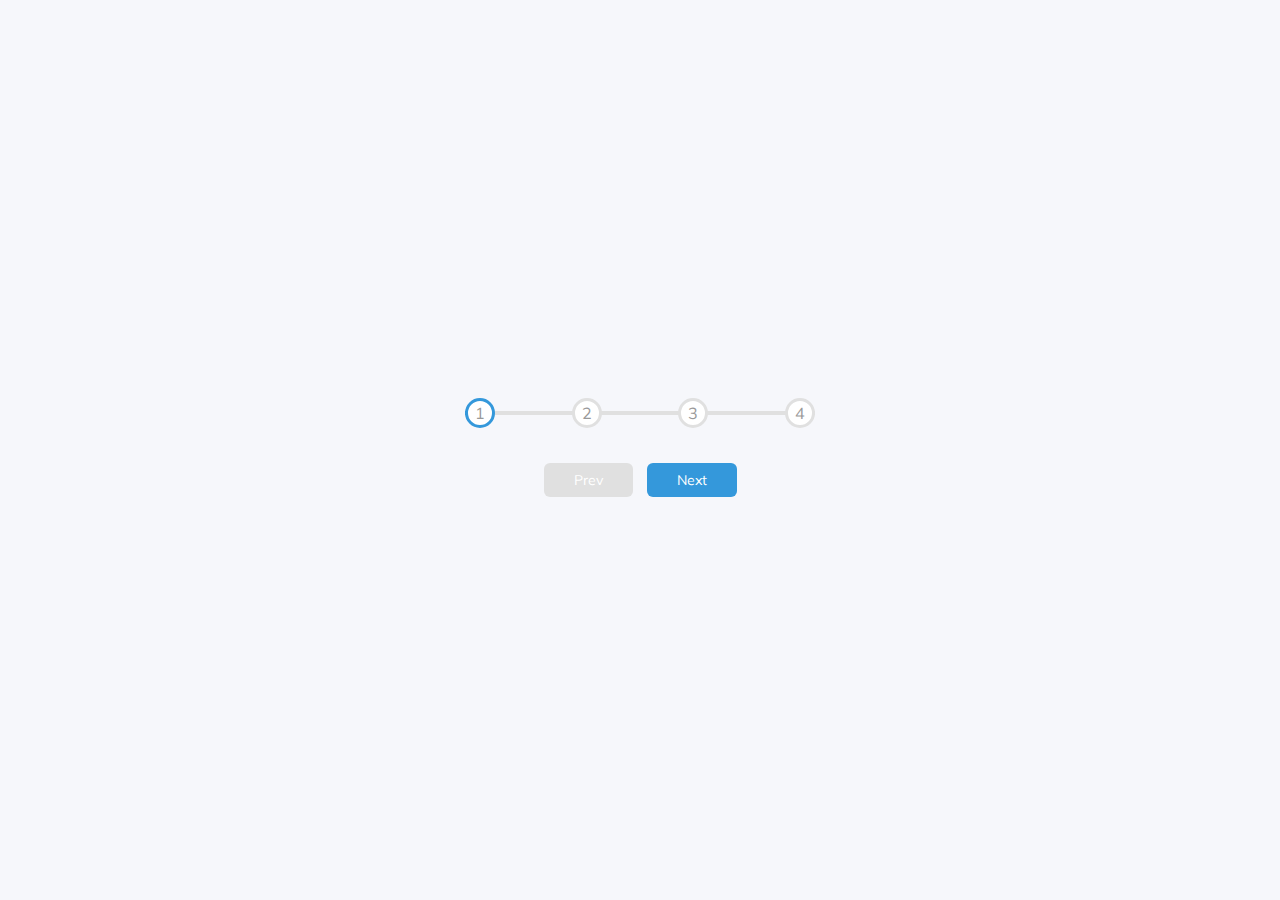
<file: 2_Progress_Steps/index.html>
<!DOCTYPE html>
<html lang="en">
<head>
    <meta charset="UTF-8">
    <meta http-equiv="X-UA-Compatible" content="IE=edge">
    <meta name="viewport" content="width=device-width, initial-scale=1.0">
    <!-- <link rel="stylesheet" href="https://cdnjs.cloudflare.com/ajax/libs/font-awesome/5.15.4/css/all.min.css" integrity="sha512-1ycn6IcaQQ40/MKBW2W4Rhis/DbILU74C1vSrLJxCq57o941Ym01SwNsOMqvEBFlcgUa6xLiPY/NS5R+E6ztJQ==" crossorigin="anonymous" referrerpolicy="no-referrer" /> -->
    <link rel="stylesheet" href="styles.css" />
    <title>Progress Steps</title>
</head>
<body>
    <div class="container">
        <div class="progress-container">
            <div class="progress" id="progress"></div>

            <div class="circle active">1</div>
            <div class="circle">2</div>
            <div class="circle">3</div>
            <div class="circle">4</div>
        </div>

        <button class="btn" id="prev" disabled>Prev</button>
        <button class="btn" id="next">Next</button>
    </div>

    <script src="script.js"></script>
</body>
</html>
</file>
<file: 2_Progress_Steps/styles.css>
@import url('https://fonts.googleapis.com/css2?family=Muli&display=swap');

:root {
    --line-border-fill: #3498DB;
    --line-border-empty: #E0E0E0;
}

*{
    box-sizing: border-box;
}

body {
    background-color: #F6F7FB;
    font-family: "Muli", sans-serif;
    display: flex;
    align-items: center;
    justify-content: center;
    height: 100vh;
    overflow: hidden;
    margin: 0;
}

.container {
    text-align: center;
}

.progress-container {
    display: flex;
    justify-content: space-between;
    position: relative;
    margin-bottom: 30px;
    max-width: 100%;
    width: 350px;
}

.progress-container::before {
    content: "";
    background-color: var(--line-border-empty);
    position: absolute;
    top: 50%;
    left: 0;
    transform: translateY(-50%);
    height: 4px;
    width: 100%;
    z-index: -1;
}

.progress {
    background-color: var(--line-border-fill);
    position: absolute;
    top: 50%;
    left: 0;
    transform: translateY(-50%);
    height: 4px;
    width: 5%;
    z-index: -1;
    transition: 0.4s ease;
}

.circle {
    background-color: #FFF;
    color: #999;
    border-radius: 50%;
    height: 30px;
    width: 30px;
    display: flex;
    align-items: center;
    justify-content: center;
    border: 3px solid var(--line-border-empty);
    transition: 0.4s ease;
}

.circle.active {
    border-color: var(--line-border-fill);
}

.btn {
    background-color: var(--line-border-fill);
    color: #FFF;
    border: 0;
    border-radius: 6px;
    cursor: pointer;
    font-family: inherit;
    padding: 8px 30px;
    margin: 5px;
    font-size: 14px;
}

.btn:active {
    transform: scale(0.98);
}

.btn:focus {
    outline: 0;
}

.btn:disabled {
    background-color: var(--line-border-empty);
    cursor: not-allowed;
}
</file>
